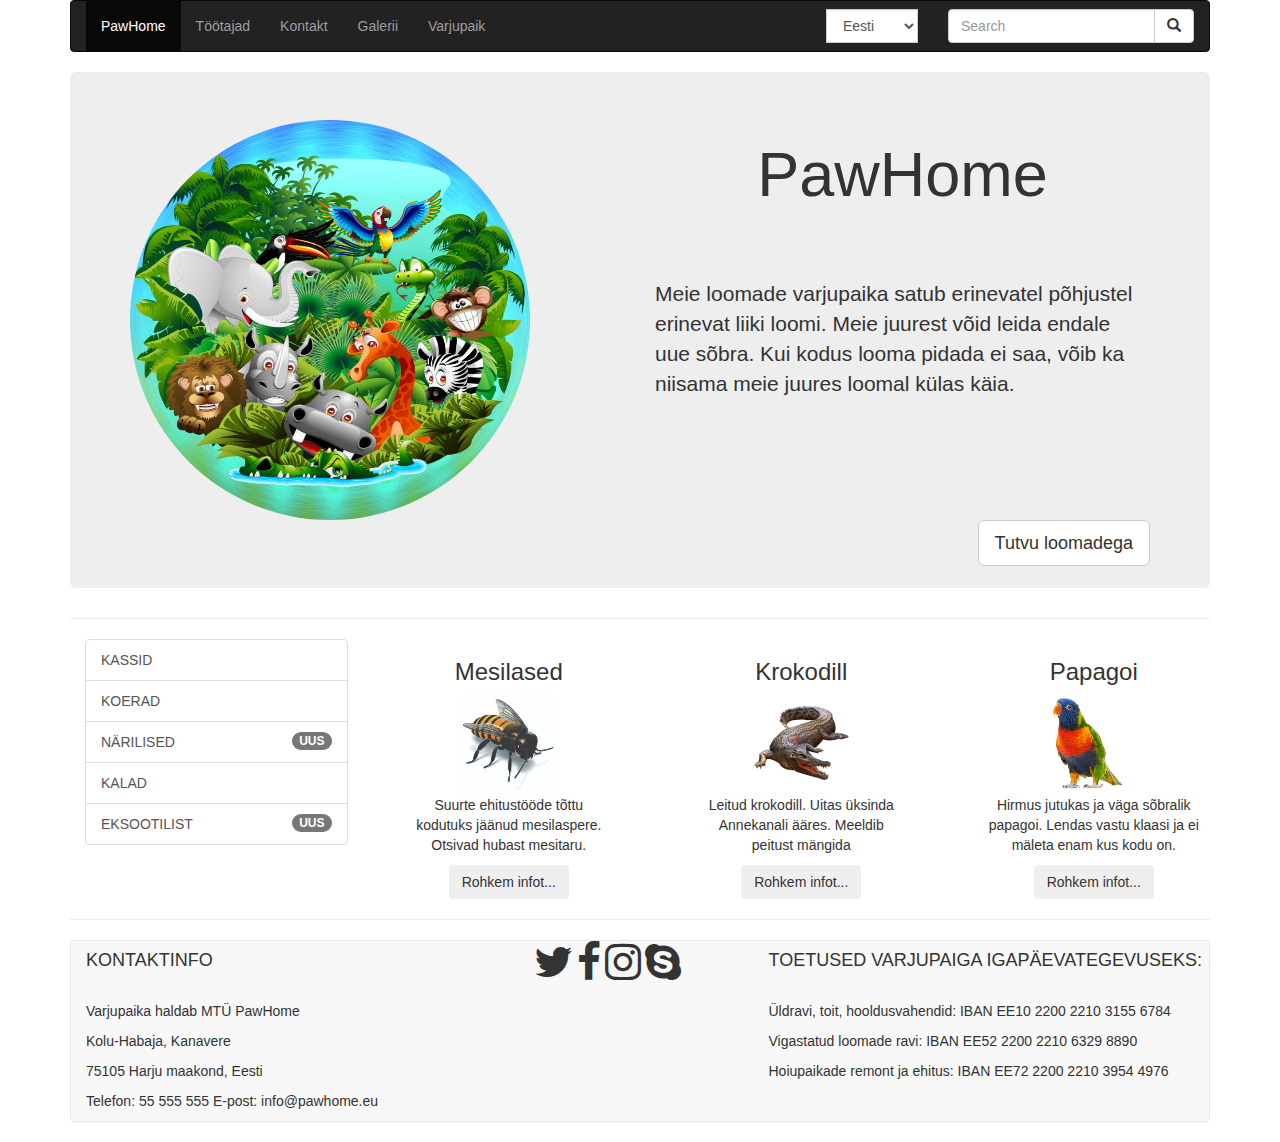
<file: projects/pawhome/index.html>
<!doctype html>
<html lang="en">
  <head>
    <title>PawHome</title>
    <meta charset="utf-8">
    <meta name="viewport" content="width=device-width, initial-scale=1, shrink-to-fit=no">
      <link rel="stylesheet" href="https://maxcdn.bootstrapcdn.com/bootstrap/3.3.7/css/bootstrap.min.css">
      <link href="https://maxcdn.bootstrapcdn.com/font-awesome/4.7.0/css/font-awesome.min.css" rel="stylesheet" integrity="sha384-wvfXpqpZZVQGK6TAh5PVlGOfQNHSoD2xbE+QkPxCAFlNEevoEH3Sl0sibVcOQVnN" crossorigin="anonymous">
  </head>
  <body>
	<div class="container">
			<nav class="navbar navbar-inverse">
	  <div class="container-fluid">
	    <div class="navbar-header">
	      
	    </div>
	    <ul class="nav navbar-nav">
	    	<li class="active"><a href="index.html">PawHome</a>
	      <li ><a href="tootajad.html">Töötajad</a></li>
	      <li><a href="kontakt.html">Kontakt</a></li>
	      <li><a href="galerii.html">Galerii</a></li>
	      <li><a href="varjupaik.html">Varjupaik</a></li>

	    </ul>

	    <form class="navbar-form navbar-right">
		  <div class="input-group">
		    <input type="text" class="form-control" placeholder="Search">
		    <div class="input-group-btn">
		      <button class="btn btn-default" type="submit">
		        <i class="glyphicon glyphicon-search"></i>
		      </button>

		    </div>
		  </div>
		</form>
			    <form class="navbar-form navbar-right">
	    <div class="input-group">
	    <select class="form-control">
		    <option>Eesti</option>
		    <option>English</option>
		  </select>
		  </div>
		  </form>
	  </div>
	</nav>
	    <div class="jumbotron">
	    <div class="row">
	    	<div class="col-sm-6"><img src="jungle.jpg" class="img-circle" align="left" height="400" width="400"></div>
			  <div class="col-sm-6"><h1 class="text-center">PawHome</h1><br><br><br>
			  <p>Meie loomade varjupaika satub erinevatel põhjustel erinevat liiki loomi. Meie juurest võid leida endale uue sõbra. Kui kodus looma pidada ei saa, võib ka niisama meie juures loomal külas käia.</p> </div>
			</div>
			<button type="button" class="btn btn-default btn-lg pull-right">Tutvu loomadega</button>
			<br>
		</div>
		<hr>
		<div class="container">
			<div class="row">
			<div class="col-sm-3">
			   <div class="list-group">
			        <a href="#" target="_blank" class="list-group-item">KASSID</a>
			        <a href="#" target="_blank" class="list-group-item">KOERAD</a>
			        <a href="#" target="_blank" class="list-group-item">NÄRILISED<span class="badge badge-secondary">UUS</span></a>
			        <a href="#" target="_blank" class="list-group-item">KALAD</a>
			        <a href="#" target="_blank" class="list-group-item">EKSOOTILIST<span class="badge badge-secondary">UUS</span></a>
			   </div>
			</div>
			<div class="col-sm-3">
				<div align="center">
		      <h3>Mesilased</h3>
		      <img src="bee.jpg" class="img-rounded" height="100" width="100">
		      <p>Suurte ehitustööde tõttu <br>
		      kodutuks jäänud mesilaspere. <br>
		  		Otsivad hubast mesitaru.</p>
		  		
		      <button type="button" class="btn">Rohkem infot...</button>
		    </div>
		</div>
		    <div class="col-sm-3">
		    	<div align="center">
		      <h3>Krokodill</h3> 
		      <img src="crocodile.png" class="img-rounded" height="100" width="100">
		      <p>Leitud krokodill. Uitas üksinda<br>
		      Annekanali ääres. Meeldib<br>
		  peitust mängida</p>
		      <button type="button" class="btn">Rohkem infot...</button>
		    </div>
		</div>
		    <div class="col-sm-3">
		    	<div align="center">
		      <h3>Papagoi</h3> 
		      <img src="parrot.png" class="img-rounded" height="100" width="100">
		      <p>Hirmus jutukas ja väga sõbralik<br>
		      papagoi. Lendas vastu klaasi ja ei<br>
		  mäleta enam kus kodu on.</p>
		      <button type="button" class="btn">Rohkem infot...</button>
		    </div>
		</div>
		  </div>
		</div>
		<hr>  
         <footer class="site-footer">
            <div class="navbar navbar-default">
               <div class="navbar-footer">
               	<div class="container">
                  <div class="row">
                     <div class="col-lg-4 col-md-4 col-sm-6 col-xs-12">
                        <h4>KONTAKTINFO</h4>
                        <br>
                        <p>Varjupaika haldab MTÜ PawHome</p>
                        <p>Kolu-Habaja, Kanavere</p>
                        <p>75105 Harju maakond, Eesti</p>
                        <p>Telefon: 55 555 555 E-post: info@pawhome.eu</p>
                     </div>
                     <div class="col-lg-3 col-md-3 col-sm-6 col-xs-12" align="center">
                        <i class="fa fa-twitter fa-3x" aria-hidden="true"></i>
                        <i class="fa fa-facebook fa-3x" aria-hidden="true"></i>
                        <i class="fa fa-instagram fa-3x" aria-hidden="true"></i>
                        <i class="fa fa-skype fa-3x" aria-hidden="true"></i>
                     </div>
                     <div class="col-lg-5 col-md-5 col-sm-6 col-xs-12">
                        <h4>TOETUSED VARJUPAIGA IGAPÄEVATEGEVUSEKS:</h4>
                        <br>
                        <p>Üldravi, toit, hooldusvahendid: IBAN EE10 2200 2210 3155 6784</p>
                        <p>Vigastatud loomade ravi: IBAN EE52 2200 2210 6329 8890</p>
                        <p>Hoiupaikade remont ja ehitus: IBAN EE72 2200 2210 3954 4976</p>
                    </div>
                     </div>
                  </div>
               </div>
            </div>
         </footer>
      </div>
	</div>

    <script src="https://code.jquery.com/jquery-3.2.1.slim.min.js" integrity="sha384-KJ3o2DKtIkvYIK3UENzmM7KCkRr/rE9/Qpg6aAZGJwFDMVNA/GpGFF93hXpG5KkN" crossorigin="anonymous"></script>
    <script src="https://cdnjs.cloudflare.com/ajax/libs/popper.js/1.12.3/umd/popper.min.js" integrity="sha384-vFJXuSJphROIrBnz7yo7oB41mKfc8JzQZiCq4NCceLEaO4IHwicKwpJf9c9IpFgh" crossorigin="anonymous"></script>
    <script src="https://maxcdn.bootstrapcdn.com/bootstrap/4.0.0-beta.2/js/bootstrap.min.js" integrity="sha384-alpBpkh1PFOepccYVYDB4do5UnbKysX5WZXm3XxPqe5iKTfUKjNkCk9SaVuEZflJ" crossorigin="anonymous"></script>
  </body>
</html>
</file>
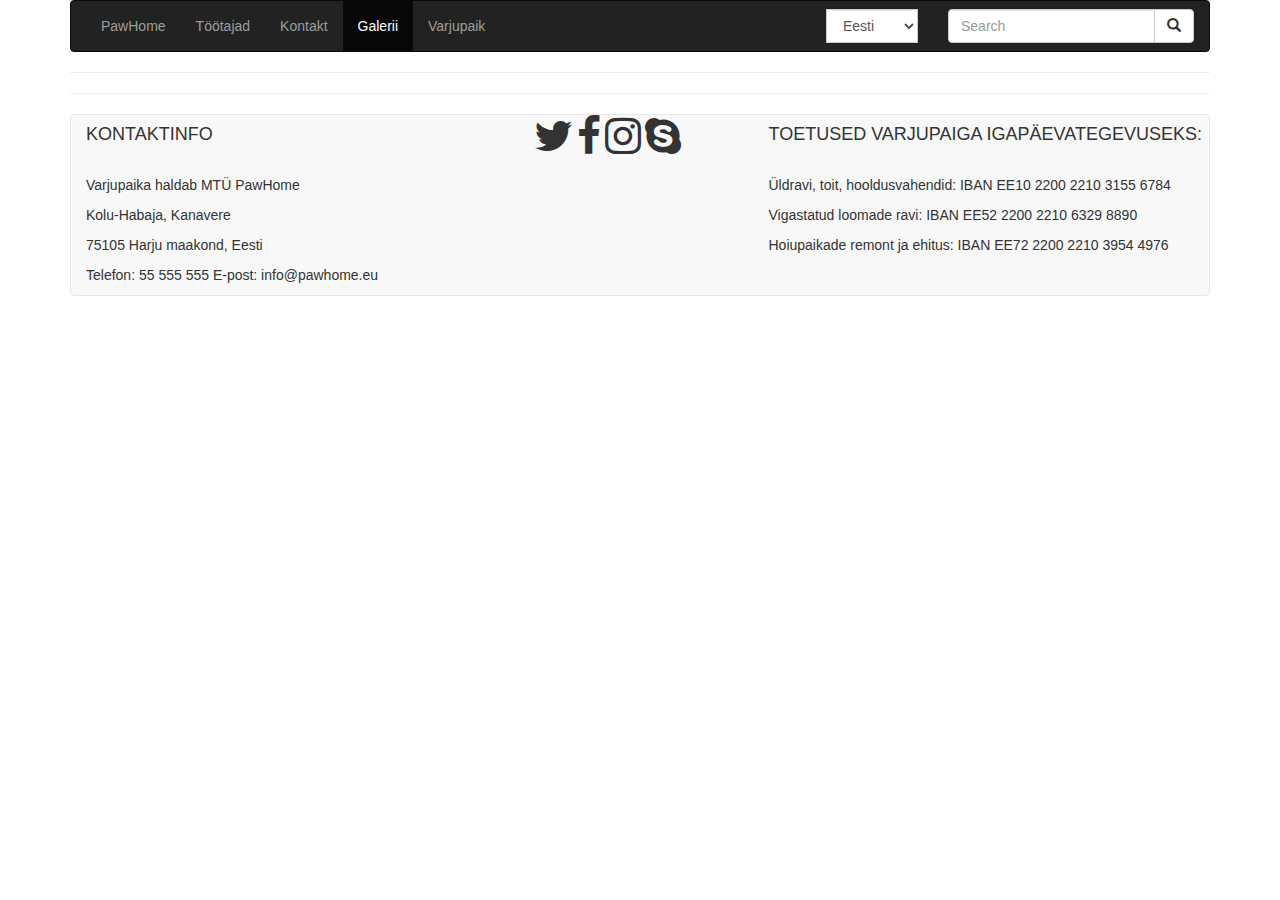
<file: projects/pawhome/galerii.html>
<!doctype html>
<html lang="en">
  <head>
    <title>PawHome</title>
    <meta charset="utf-8">
    <meta name="viewport" content="width=device-width, initial-scale=1, shrink-to-fit=no">
      <link rel="stylesheet" href="https://maxcdn.bootstrapcdn.com/bootstrap/3.3.7/css/bootstrap.min.css">
      <link href="https://maxcdn.bootstrapcdn.com/font-awesome/4.7.0/css/font-awesome.min.css" rel="stylesheet" integrity="sha384-wvfXpqpZZVQGK6TAh5PVlGOfQNHSoD2xbE+QkPxCAFlNEevoEH3Sl0sibVcOQVnN" crossorigin="anonymous">
  </head>
  <body>
	<div class="container">
			<nav class="navbar navbar-inverse">
	  <div class="container-fluid">
	    <div class="navbar-header">
	      
	    </div>
	    <ul class="nav navbar-nav">
	    	<li ><a href="index.html">PawHome</a>
	      <li ><a href="tootajad.html">Töötajad</a></li>
	      <li><a href="kontakt.html">Kontakt</a></li>
	      <li class="active"><a href="galerii.html">Galerii</a></li>
	      <li><a href="varjupaik.html">Varjupaik</a></li>

	    </ul>

	    <form class="navbar-form navbar-right">
		  <div class="input-group">
		    <input type="text" class="form-control" placeholder="Search">
		    <div class="input-group-btn">
		      <button class="btn btn-default" type="submit">
		        <i class="glyphicon glyphicon-search"></i>
		      </button>

		    </div>
		  </div>
		</form>
			    <form class="navbar-form navbar-right">
	    <div class="input-group">
	    <select class="form-control">
		    <option>Eesti</option>
		    <option>English</option>
		  </select>
		  </div>
		  </form>
	  </div>
	</nav>
	<hr>  
	    		<hr>  
         <footer class="site-footer">
            <div class="navbar navbar-default">
               <div class="navbar-footer">
               	<div class="container">
                  <div class="row">
                     <div class="col-lg-4 col-md-4 col-sm-6 col-xs-12">
                        <h4>KONTAKTINFO</h4>
                        <br>
                        <p>Varjupaika haldab MTÜ PawHome</p>
                        <p>Kolu-Habaja, Kanavere</p>
                        <p>75105 Harju maakond, Eesti</p>
                        <p>Telefon: 55 555 555 E-post: info@pawhome.eu</p>
                     </div>
                     <div class="col-lg-3 col-md-3 col-sm-6 col-xs-12" align="center">
                        <i class="fa fa-twitter fa-3x" aria-hidden="true"></i>
                        <i class="fa fa-facebook fa-3x" aria-hidden="true"></i>
                        <i class="fa fa-instagram fa-3x" aria-hidden="true"></i>
                        <i class="fa fa-skype fa-3x" aria-hidden="true"></i>
                     </div>
                     <div class="col-lg-5 col-md-5 col-sm-6 col-xs-12">
                        <h4>TOETUSED VARJUPAIGA IGAPÄEVATEGEVUSEKS:</h4>
                        <br>
                        <p>Üldravi, toit, hooldusvahendid: IBAN EE10 2200 2210 3155 6784</p>
                        <p>Vigastatud loomade ravi: IBAN EE52 2200 2210 6329 8890</p>
                        <p>Hoiupaikade remont ja ehitus: IBAN EE72 2200 2210 3954 4976</p>
                    </div>
                     </div>
                  </div>
               </div>
            </div>
         </footer>
      </div>
	</div>

    <script src="https://code.jquery.com/jquery-3.2.1.slim.min.js" integrity="sha384-KJ3o2DKtIkvYIK3UENzmM7KCkRr/rE9/Qpg6aAZGJwFDMVNA/GpGFF93hXpG5KkN" crossorigin="anonymous"></script>
    <script src="https://cdnjs.cloudflare.com/ajax/libs/popper.js/1.12.3/umd/popper.min.js" integrity="sha384-vFJXuSJphROIrBnz7yo7oB41mKfc8JzQZiCq4NCceLEaO4IHwicKwpJf9c9IpFgh" crossorigin="anonymous"></script>
    <script src="https://maxcdn.bootstrapcdn.com/bootstrap/4.0.0-beta.2/js/bootstrap.min.js" integrity="sha384-alpBpkh1PFOepccYVYDB4do5UnbKysX5WZXm3XxPqe5iKTfUKjNkCk9SaVuEZflJ" crossorigin="anonymous"></script>
  </body>
</html>
</file>
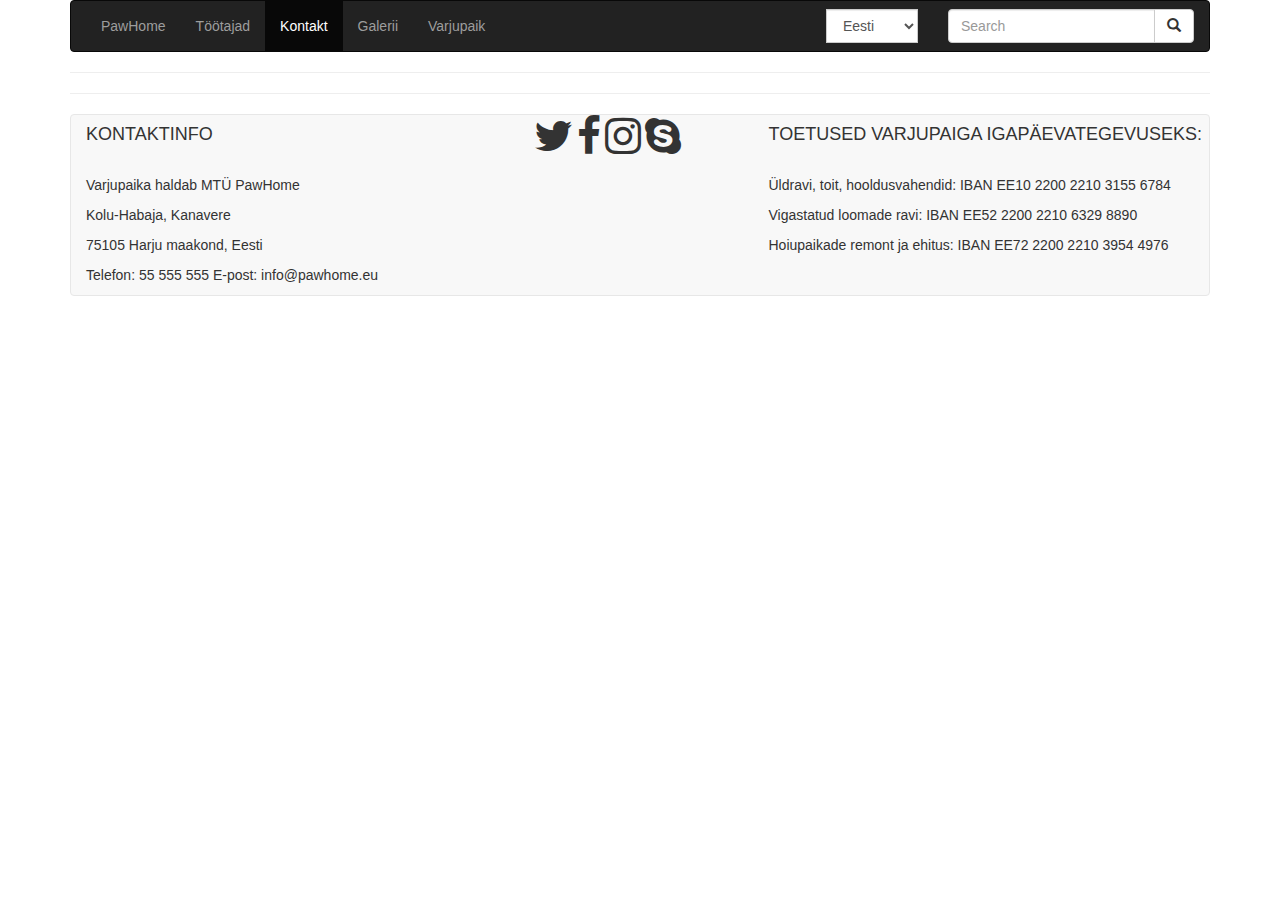
<file: projects/pawhome/kontakt.html>
<!doctype html>
<html lang="en">
  <head>
    <title>PawHome</title>
    <meta charset="utf-8">
    <meta name="viewport" content="width=device-width, initial-scale=1, shrink-to-fit=no">
      <link rel="stylesheet" href="https://maxcdn.bootstrapcdn.com/bootstrap/3.3.7/css/bootstrap.min.css">
      <link href="https://maxcdn.bootstrapcdn.com/font-awesome/4.7.0/css/font-awesome.min.css" rel="stylesheet" integrity="sha384-wvfXpqpZZVQGK6TAh5PVlGOfQNHSoD2xbE+QkPxCAFlNEevoEH3Sl0sibVcOQVnN" crossorigin="anonymous">
  </head>
  <body>
	<div class="container">
			<nav class="navbar navbar-inverse">
	  <div class="container-fluid">
	    <div class="navbar-header">
	      
	    </div>
	    <ul class="nav navbar-nav">
	    	<li ><a href="index.html">PawHome</a>
	      <li ><a href="tootajad.html">Töötajad</a></li>
	      <li class="active"><a href="kontakt.html">Kontakt</a></li>
	      <li><a href="galerii.html">Galerii</a></li>
	      <li><a href="varjupaik.html">Varjupaik</a></li>

	    </ul>

	    <form class="navbar-form navbar-right">
		  <div class="input-group">
		    <input type="text" class="form-control" placeholder="Search">
		    <div class="input-group-btn">
		      <button class="btn btn-default" type="submit">
		        <i class="glyphicon glyphicon-search"></i>
		      </button>

		    </div>
		  </div>
		</form>
			    <form class="navbar-form navbar-right">
	    <div class="input-group">
	    <select class="form-control">
		    <option>Eesti</option>
		    <option>English</option>
		  </select>
		  </div>
		  </form>
	  </div>
	</nav>
	<hr>  
	    		<hr>  
         <footer class="site-footer">
            <div class="navbar navbar-default">
               <div class="navbar-footer">
               	<div class="container">
                  <div class="row">
                     <div class="col-lg-4 col-md-4 col-sm-6 col-xs-12">
                        <h4>KONTAKTINFO</h4>
                        <br>
                        <p>Varjupaika haldab MTÜ PawHome</p>
                        <p>Kolu-Habaja, Kanavere</p>
                        <p>75105 Harju maakond, Eesti</p>
                        <p>Telefon: 55 555 555 E-post: info@pawhome.eu</p>
                     </div>
                     <div class="col-lg-3 col-md-3 col-sm-6 col-xs-12" align="center">
                        <i class="fa fa-twitter fa-3x" aria-hidden="true"></i>
                        <i class="fa fa-facebook fa-3x" aria-hidden="true"></i>
                        <i class="fa fa-instagram fa-3x" aria-hidden="true"></i>
                        <i class="fa fa-skype fa-3x" aria-hidden="true"></i>
                     </div>
                     <div class="col-lg-5 col-md-5 col-sm-6 col-xs-12">
                        <h4>TOETUSED VARJUPAIGA IGAPÄEVATEGEVUSEKS:</h4>
                        <br>
                        <p>Üldravi, toit, hooldusvahendid: IBAN EE10 2200 2210 3155 6784</p>
                        <p>Vigastatud loomade ravi: IBAN EE52 2200 2210 6329 8890</p>
                        <p>Hoiupaikade remont ja ehitus: IBAN EE72 2200 2210 3954 4976</p>
                    </div>
                     </div>
                  </div>
               </div>
            </div>
         </footer>
      </div>
	</div>

    <script src="https://code.jquery.com/jquery-3.2.1.slim.min.js" integrity="sha384-KJ3o2DKtIkvYIK3UENzmM7KCkRr/rE9/Qpg6aAZGJwFDMVNA/GpGFF93hXpG5KkN" crossorigin="anonymous"></script>
    <script src="https://cdnjs.cloudflare.com/ajax/libs/popper.js/1.12.3/umd/popper.min.js" integrity="sha384-vFJXuSJphROIrBnz7yo7oB41mKfc8JzQZiCq4NCceLEaO4IHwicKwpJf9c9IpFgh" crossorigin="anonymous"></script>
    <script src="https://maxcdn.bootstrapcdn.com/bootstrap/4.0.0-beta.2/js/bootstrap.min.js" integrity="sha384-alpBpkh1PFOepccYVYDB4do5UnbKysX5WZXm3XxPqe5iKTfUKjNkCk9SaVuEZflJ" crossorigin="anonymous"></script>
  </body>
</html>
</file>
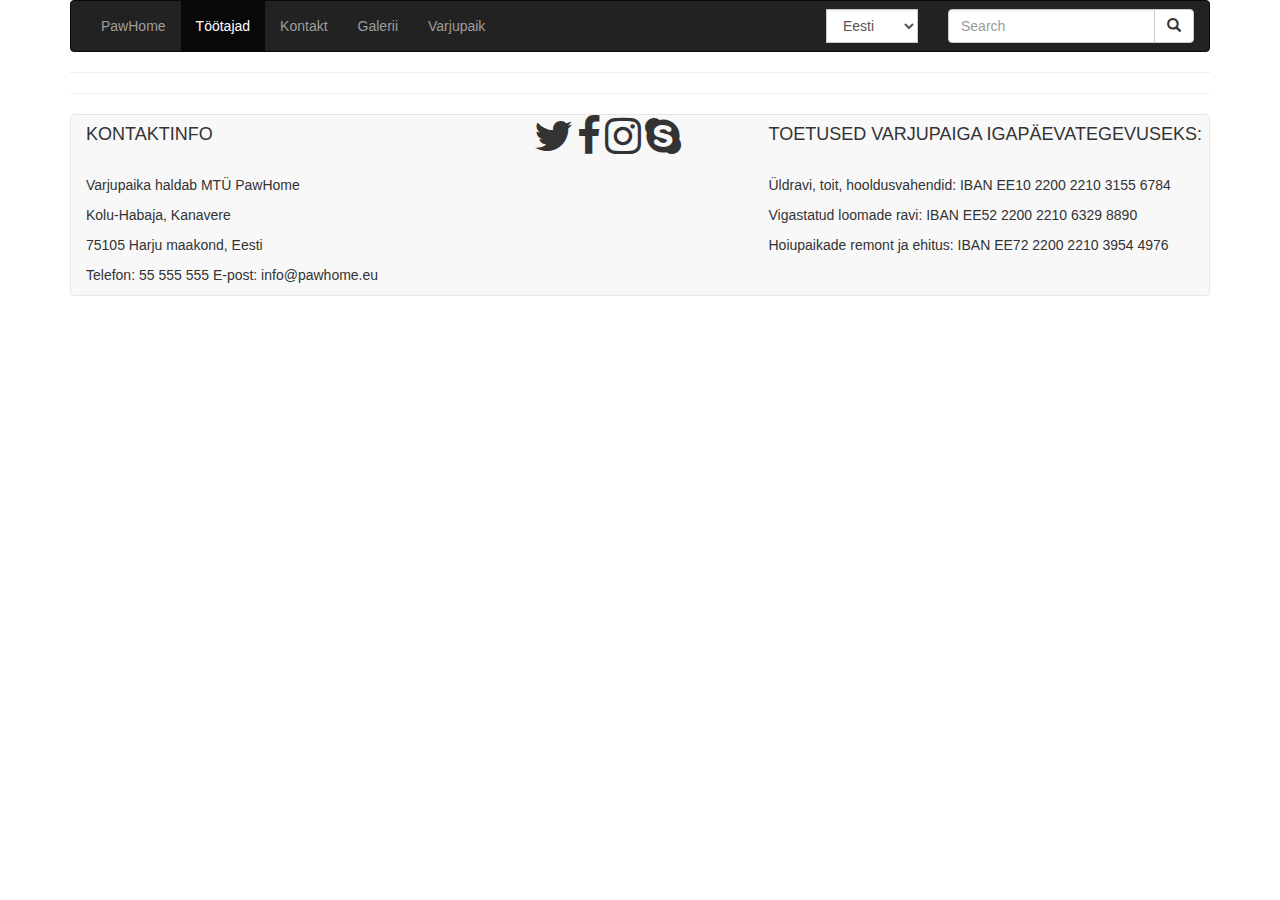
<file: projects/pawhome/tootajad.html>
<!doctype html>
<html lang="en">
  <head>
    <title>PawHome</title>
    <meta charset="utf-8">
    <meta name="viewport" content="width=device-width, initial-scale=1, shrink-to-fit=no">
      <link rel="stylesheet" href="https://maxcdn.bootstrapcdn.com/bootstrap/3.3.7/css/bootstrap.min.css">
      <link href="https://maxcdn.bootstrapcdn.com/font-awesome/4.7.0/css/font-awesome.min.css" rel="stylesheet" integrity="sha384-wvfXpqpZZVQGK6TAh5PVlGOfQNHSoD2xbE+QkPxCAFlNEevoEH3Sl0sibVcOQVnN" crossorigin="anonymous">
  </head>
  <body>
	<div class="container">
			<nav class="navbar navbar-inverse">
	  <div class="container-fluid">
	    <div class="navbar-header">
	      
	    </div>
	    <ul class="nav navbar-nav">
	    	<li ><a href="index.html">PawHome</a>
	      <li class="active"><a href="tootajad.html">Töötajad</a></li>
	      <li><a href="kontakt.html">Kontakt</a></li>
	      <li><a href="galerii.html">Galerii</a></li>
	      <li><a href="varjupaik.html">Varjupaik</a></li>

	    </ul>

	    <form class="navbar-form navbar-right">
		  <div class="input-group">
		    <input type="text" class="form-control" placeholder="Search">
		    <div class="input-group-btn">
		      <button class="btn btn-default" type="submit">
		        <i class="glyphicon glyphicon-search"></i>
		      </button>

		    </div>
		  </div>
		</form>
			    <form class="navbar-form navbar-right">
	    <div class="input-group">
	    <select class="form-control">
		    <option>Eesti</option>
		    <option>English</option>
		  </select>
		  </div>
		  </form>
	  </div>
	</nav>
	<hr>  
	    		<hr>  
         <footer class="site-footer">
            <div class="navbar navbar-default">
               <div class="navbar-footer">
               	<div class="container">
                  <div class="row">
                     <div class="col-lg-4 col-md-4 col-sm-6 col-xs-12">
                        <h4>KONTAKTINFO</h4>
                        <br>
                        <p>Varjupaika haldab MTÜ PawHome</p>
                        <p>Kolu-Habaja, Kanavere</p>
                        <p>75105 Harju maakond, Eesti</p>
                        <p>Telefon: 55 555 555 E-post: info@pawhome.eu</p>
                     </div>
                     <div class="col-lg-3 col-md-3 col-sm-6 col-xs-12" align="center">
                        <i class="fa fa-twitter fa-3x" aria-hidden="true"></i>
                        <i class="fa fa-facebook fa-3x" aria-hidden="true"></i>
                        <i class="fa fa-instagram fa-3x" aria-hidden="true"></i>
                        <i class="fa fa-skype fa-3x" aria-hidden="true"></i>
                     </div>
                     <div class="col-lg-5 col-md-5 col-sm-6 col-xs-12">
                        <h4>TOETUSED VARJUPAIGA IGAPÄEVATEGEVUSEKS:</h4>
                        <br>
                        <p>Üldravi, toit, hooldusvahendid: IBAN EE10 2200 2210 3155 6784</p>
                        <p>Vigastatud loomade ravi: IBAN EE52 2200 2210 6329 8890</p>
                        <p>Hoiupaikade remont ja ehitus: IBAN EE72 2200 2210 3954 4976</p>
                    </div>
                     </div>
                  </div>
               </div>
            </div>
         </footer>
      </div>
	</div>

    <script src="https://code.jquery.com/jquery-3.2.1.slim.min.js" integrity="sha384-KJ3o2DKtIkvYIK3UENzmM7KCkRr/rE9/Qpg6aAZGJwFDMVNA/GpGFF93hXpG5KkN" crossorigin="anonymous"></script>
    <script src="https://cdnjs.cloudflare.com/ajax/libs/popper.js/1.12.3/umd/popper.min.js" integrity="sha384-vFJXuSJphROIrBnz7yo7oB41mKfc8JzQZiCq4NCceLEaO4IHwicKwpJf9c9IpFgh" crossorigin="anonymous"></script>
    <script src="https://maxcdn.bootstrapcdn.com/bootstrap/4.0.0-beta.2/js/bootstrap.min.js" integrity="sha384-alpBpkh1PFOepccYVYDB4do5UnbKysX5WZXm3XxPqe5iKTfUKjNkCk9SaVuEZflJ" crossorigin="anonymous"></script>
  </body>
</html>
</file>
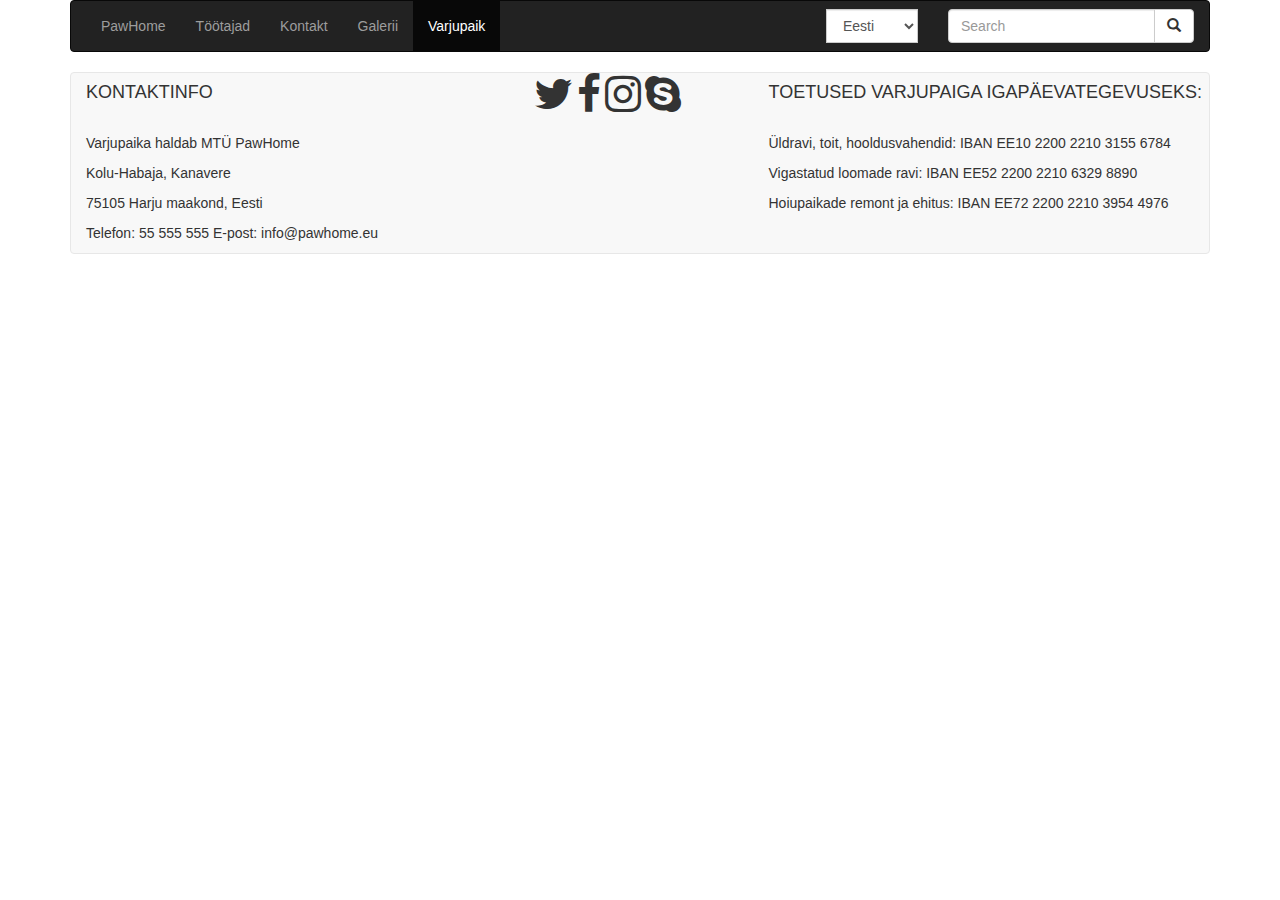
<file: projects/pawhome/varjupaik.html>
<!doctype html>
<html lang="en">
  <head>
    <title>PawHome</title>
    <meta charset="utf-8">
    <meta name="viewport" content="width=device-width, initial-scale=1, shrink-to-fit=no">
      <link rel="stylesheet" href="https://maxcdn.bootstrapcdn.com/bootstrap/3.3.7/css/bootstrap.min.css">
      <link href="https://maxcdn.bootstrapcdn.com/font-awesome/4.7.0/css/font-awesome.min.css" rel="stylesheet" integrity="sha384-wvfXpqpZZVQGK6TAh5PVlGOfQNHSoD2xbE+QkPxCAFlNEevoEH3Sl0sibVcOQVnN" crossorigin="anonymous">
  </head>
  <body>
	<div class="container">
			<nav class="navbar navbar-inverse">
	  <div class="container-fluid">
	    <div class="navbar-header">
	      
	    </div>
	    <ul class="nav navbar-nav">
	    	<li ><a href="index.html">PawHome</a>
	      <li ><a href="tootajad.html">Töötajad</a></li>
	      <li><a href="kontakt.html">Kontakt</a></li>
	      <li><a href="galerii.html">Galerii</a></li>
	      <li class="active"><a href="varjupaik.html">Varjupaik</a></li>

	    </ul>

	    <form class="navbar-form navbar-right">
		  <div class="input-group">
		    <input type="text" class="form-control" placeholder="Search">
		    <div class="input-group-btn">
		      <button class="btn btn-default" type="submit">
		        <i class="glyphicon glyphicon-search"></i>
		      </button>

		    </div>
		  </div>
		</form>
			    <form class="navbar-form navbar-right">
	    <div class="input-group">
	    <select class="form-control">
		    <option>Eesti</option>
		    <option>English</option>
		  </select>
		  </div>
		  </form>
	  </div>
	</nav>
	    		
         <footer class="site-footer">
            <div class="navbar navbar-default">
               <div class="navbar-footer">
               	<div class="container">
                  <div class="row">
                     <div class="col-lg-4 col-md-4 col-sm-6 col-xs-12">
                        <h4>KONTAKTINFO</h4>
                        <br>
                        <p>Varjupaika haldab MTÜ PawHome</p>
                        <p>Kolu-Habaja, Kanavere</p>
                        <p>75105 Harju maakond, Eesti</p>
                        <p>Telefon: 55 555 555 E-post: info@pawhome.eu</p>
                     </div>
                     <div class="col-lg-3 col-md-3 col-sm-6 col-xs-12" align="center">
                        <i class="fa fa-twitter fa-3x" aria-hidden="true"></i>
                        <i class="fa fa-facebook fa-3x" aria-hidden="true"></i>
                        <i class="fa fa-instagram fa-3x" aria-hidden="true"></i>
                        <i class="fa fa-skype fa-3x" aria-hidden="true"></i>
                     </div>
                     <div class="col-lg-5 col-md-5 col-sm-6 col-xs-12">
                        <h4>TOETUSED VARJUPAIGA IGAPÄEVATEGEVUSEKS:</h4>
                        <br>
                        <p>Üldravi, toit, hooldusvahendid: IBAN EE10 2200 2210 3155 6784</p>
                        <p>Vigastatud loomade ravi: IBAN EE52 2200 2210 6329 8890</p>
                        <p>Hoiupaikade remont ja ehitus: IBAN EE72 2200 2210 3954 4976</p>
                    </div>
                     </div>
                  </div>
               </div>
            </div>
         </footer>
      </div>
	</div>

    <script src="https://code.jquery.com/jquery-3.2.1.slim.min.js" integrity="sha384-KJ3o2DKtIkvYIK3UENzmM7KCkRr/rE9/Qpg6aAZGJwFDMVNA/GpGFF93hXpG5KkN" crossorigin="anonymous"></script>
    <script src="https://cdnjs.cloudflare.com/ajax/libs/popper.js/1.12.3/umd/popper.min.js" integrity="sha384-vFJXuSJphROIrBnz7yo7oB41mKfc8JzQZiCq4NCceLEaO4IHwicKwpJf9c9IpFgh" crossorigin="anonymous"></script>
    <script src="https://maxcdn.bootstrapcdn.com/bootstrap/4.0.0-beta.2/js/bootstrap.min.js" integrity="sha384-alpBpkh1PFOepccYVYDB4do5UnbKysX5WZXm3XxPqe5iKTfUKjNkCk9SaVuEZflJ" crossorigin="anonymous"></script>
  </body>
</html>
</file>
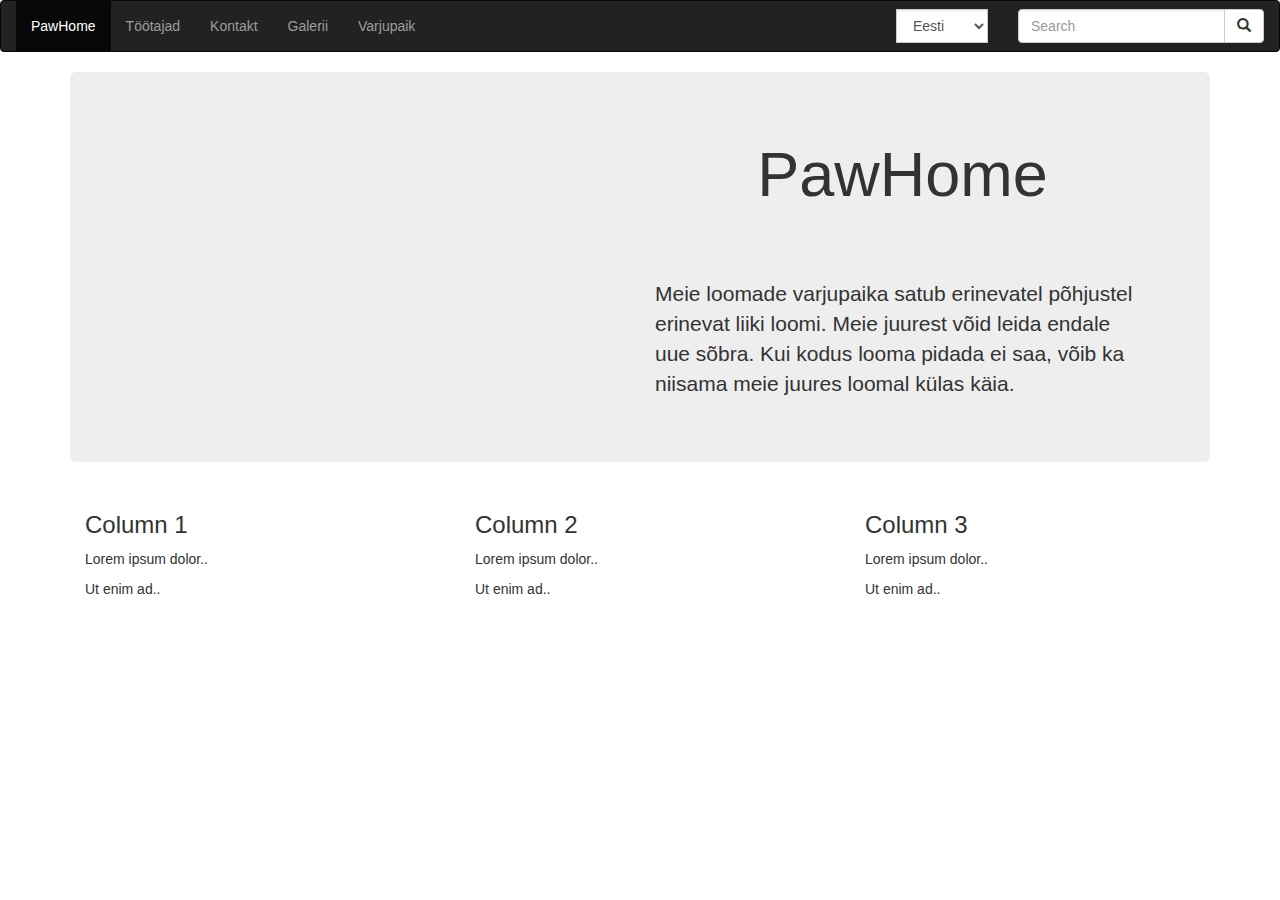
<file: projects/pawhome/trash/index 05.12..html>
<!doctype html>
<html lang="en">
  <head>
    <title>PawHome</title>
    <!-- Required meta tags -->
    <meta charset="utf-8">
    <meta name="viewport" content="width=device-width, initial-scale=1, shrink-to-fit=no">

    <!-- Bootstrap CSS -->
      <link rel="stylesheet" href="https://maxcdn.bootstrapcdn.com/bootstrap/3.3.7/css/bootstrap.min.css">
  </head>
  <body>
	<nav class="navbar navbar-inverse">
	  <div class="container-fluid">
	    <div class="navbar-header">
	      
	    </div>
	    <ul class="nav navbar-nav">
	    	<li class="active"><a href="#">PawHome</a>
	      <li ><a href="#">Töötajad</a></li>
	      <li><a href="#">Kontakt</a></li>
	      <li><a href="#">Galerii</a></li>
	      <li><a href="#">Varjupaik</a></li>

	    </ul>

	    <form class="navbar-form navbar-right">
		  <div class="input-group">
		    <input type="text" class="form-control" placeholder="Search">
		    <div class="input-group-btn">
		      <button class="btn btn-default" type="submit">
		        <i class="glyphicon glyphicon-search"></i>
		      </button>

		    </div>
		  </div>
		</form>
			    <form class="navbar-form navbar-right">
	    <div class="input-group">
	    <select class="form-control">
		    <option>Eesti</option>
		    <option>English</option>
		  </select>
		  </div>
		  </form>
	  </div>
	</nav>
	<div class="container">
	    <div class="jumbotron">
	    <div class="row">
	    	<div class="col-sm-6"></div>
			  <div class="col-sm-6"><h1 class="text-center">PawHome</h1><br><br><br>
			  <p>Meie loomade varjupaika satub erinevatel põhjustel erinevat liiki loomi. Meie juurest võid leida endale uue sõbra. Kui kodus looma pidada ei saa, võib ka niisama meie juures loomal külas käia.</p> </div>
			</div>
		</div>

		<div class="container">
		  <div class="row">
		    <div class="col-sm-4">
		      <h3>Column 1</h3>
		      <p>Lorem ipsum dolor..</p>
		      <p>Ut enim ad..</p>
		    </div>
		    <div class="col-sm-4">
		      <h3>Column 2</h3>
		      <p>Lorem ipsum dolor..</p>
		      <p>Ut enim ad..</p>
		    </div>
		    <div class="col-sm-4">
		      <h3>Column 3</h3> 
		      <p>Lorem ipsum dolor..</p>
		      <p>Ut enim ad..</p>
		    </div>
		  </div>
		</div>
	</div>
    <!-- Optional JavaScript -->
    <!-- jQuery first, then Popper.js, then Bootstrap JS -->
    <script src="https://code.jquery.com/jquery-3.2.1.slim.min.js" integrity="sha384-KJ3o2DKtIkvYIK3UENzmM7KCkRr/rE9/Qpg6aAZGJwFDMVNA/GpGFF93hXpG5KkN" crossorigin="anonymous"></script>
    <script src="https://cdnjs.cloudflare.com/ajax/libs/popper.js/1.12.3/umd/popper.min.js" integrity="sha384-vFJXuSJphROIrBnz7yo7oB41mKfc8JzQZiCq4NCceLEaO4IHwicKwpJf9c9IpFgh" crossorigin="anonymous"></script>
    <script src="https://maxcdn.bootstrapcdn.com/bootstrap/4.0.0-beta.2/js/bootstrap.min.js" integrity="sha384-alpBpkh1PFOepccYVYDB4do5UnbKysX5WZXm3XxPqe5iKTfUKjNkCk9SaVuEZflJ" crossorigin="anonymous"></script>
  </body>
</html>
</file>
